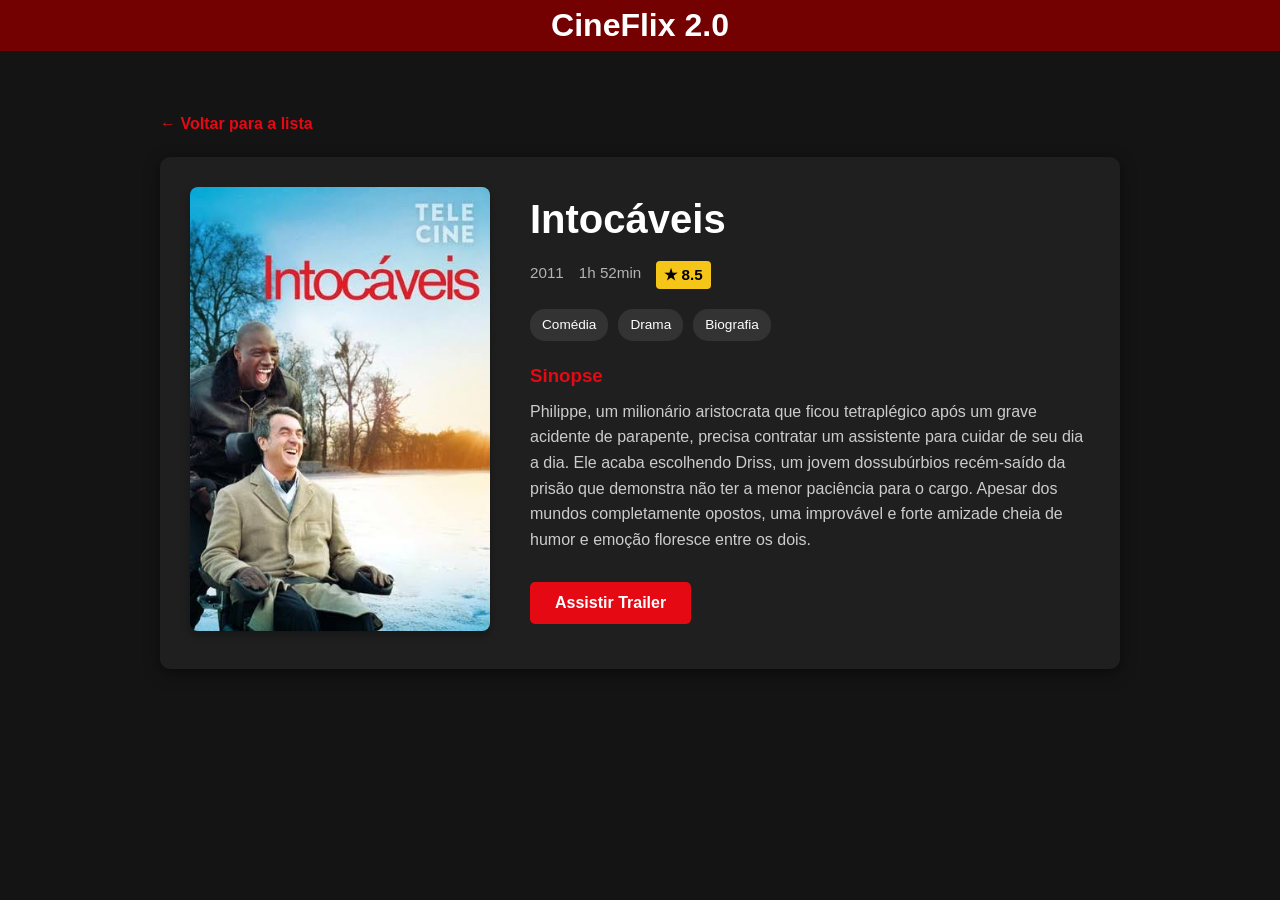
<file: card1/index.html>
<!DOCTYPE html>
<html lang="en">
<head>
    <meta charset="UTF-8">
    <meta name="viewport" content="width=device-width, initial-scale=1.0">
    <title>Card1</title>
    <link rel="stylesheet" href="style.css">
</head>
<body>
    <header id="header">
      <h1>CineFlix 2.0</h1>
    </header>
    <div class="container">
        <a href="../home/index.html" class="btn-voltar">&larr; Voltar para a lista</a>

        <div class="filme-detalhes">
            <div class="filme-poster">
                <img src="../img/intocaveis.png" alt="Pôster do Filme">
            </div>

            <div class="filme-info">
    <h1>Intocáveis</h1>
    
    <div class="meta-info">
        <span>2011</span>
        <span>1h 52min</span>
        <span class="nota">★ 8.5</span>
    </div>

    <div class="generos">
        <span class="genero-tag">Comédia</span>
        <span class="genero-tag">Drama</span>
        <span class="genero-tag">Biografia</span>
    </div>

    <div class="sinopse">
        <h3>Sinopse</h3>
        <p>Philippe, um milionário aristocrata que ficou tetraplégico após um grave acidente de parapente, precisa contratar um assistente para cuidar de seu dia a dia. Ele acaba escolhendo Driss, um jovem dossubúrbios recém-saído da prisão que demonstra não ter a menor paciência para o cargo. Apesar dos mundos completamente opostos, uma improvável e forte amizade cheia de humor e emoção floresce entre os dois.</p>
    </div>

    <button class="btn-assistir">Assistir Trailer</button>
</div>
        </div>
    </div>
</body>
</html>
</file>
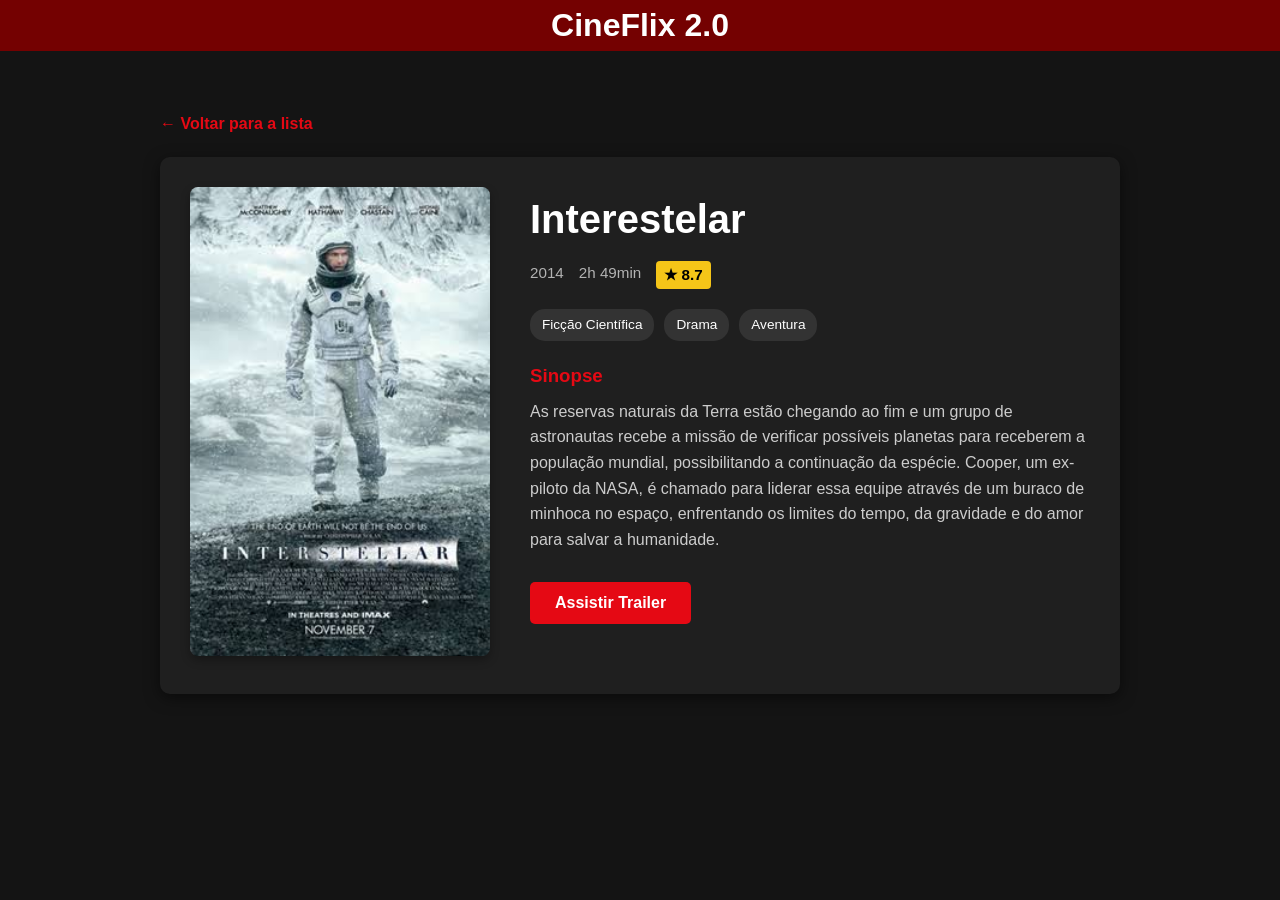
<file: card2/index.html>
<!DOCTYPE html>
<html lang="en">
<head>
    <meta charset="UTF-8">
    <meta name="viewport" content="width=device-width, initial-scale=1.0">
    <title>Card1</title>
    <link rel="stylesheet" href="style.css">
</head>
<body>
    <header id="header">
      <h1>CineFlix 2.0</h1>
    </header>
    <div class="container">
        <a href="../home/index.html" class="btn-voltar">&larr; Voltar para a lista</a>

        <div class="filme-detalhes">
            <div class="filme-poster">
                <img src="../img/interestelar.png" alt="Pôster do Filme">
            </div>

            <div class="filme-info">
    <h1>Interestelar</h1>
    
    <div class="meta-info">
        <span>2014</span>
        <span>2h 49min</span>
        <span class="nota">★ 8.7</span>
    </div>

    <div class="generos">
        <span class="genero-tag">Ficção Científica</span>
        <span class="genero-tag">Drama</span>
        <span class="genero-tag">Aventura</span>
    </div>

    <div class="sinopse">
        <h3>Sinopse</h3>
        <p>As reservas naturais da Terra estão chegando ao fim e um grupo de astronautas recebe a missão de verificar possíveis planetas para receberem a população mundial, possibilitando a continuação da espécie. Cooper, um ex-piloto da NASA, é chamado para liderar essa equipe através de um buraco de minhoca no espaço, enfrentando os limites do tempo, da gravidade e do amor para salvar a humanidade.</p>
    </div>

    <button class="btn-assistir">Assistir Trailer</button>
</div>
        </div>
    </div>
</body>
</html>
</file>
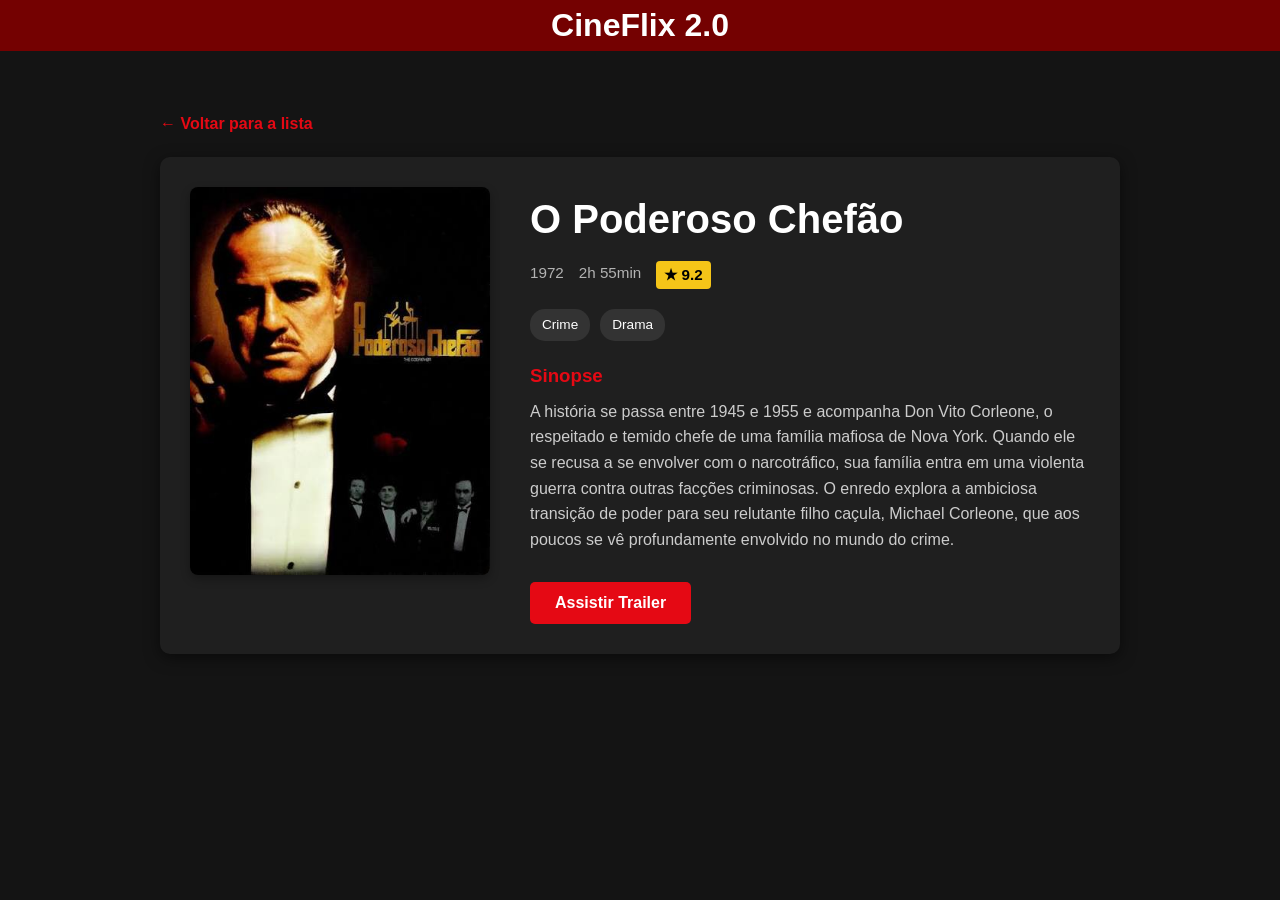
<file: card3/index.html>
<!DOCTYPE html>
<html lang="en">
<head>
    <meta charset="UTF-8">
    <meta name="viewport" content="width=device-width, initial-scale=1.0">
    <title>Card1</title>
    <link rel="stylesheet" href="style.css">
</head>
<body>
    <header id="header">
      <h1>CineFlix 2.0</h1>
    </header>
    <div class="container">
        <a href="../home/index.html" class="btn-voltar">&larr; Voltar para a lista</a>

        <div class="filme-detalhes">
            <div class="filme-poster">
                <img src="../img/poderoso-chefao.png" alt="Pôster do Filme">
            </div>

            <div class="filme-info">
    <h1>O Poderoso Chefão</h1>
    
    <div class="meta-info">
        <span>1972</span>
        <span>2h 55min</span>
        <span class="nota">★ 9.2</span>
    </div>

    <div class="generos">
        <span class="genero-tag">Crime</span>
        <span class="genero-tag">Drama</span>
    </div>

    <div class="sinopse">
        <h3>Sinopse</h3>
        <p>A história se passa entre 1945 e 1955 e acompanha Don Vito Corleone, o respeitado e temido chefe de uma família mafiosa de Nova York. Quando ele se recusa a se envolver com o narcotráfico, sua família entra em uma violenta guerra contra outras facções criminosas. O enredo explora a ambiciosa transição de poder para seu relutante filho caçula, Michael Corleone, que aos poucos se vê profundamente envolvido no mundo do crime.</p>
    </div>

    <button class="btn-assistir">Assistir Trailer</button>
</div>
        </div>
    </div>
</body>
</html>
</file>
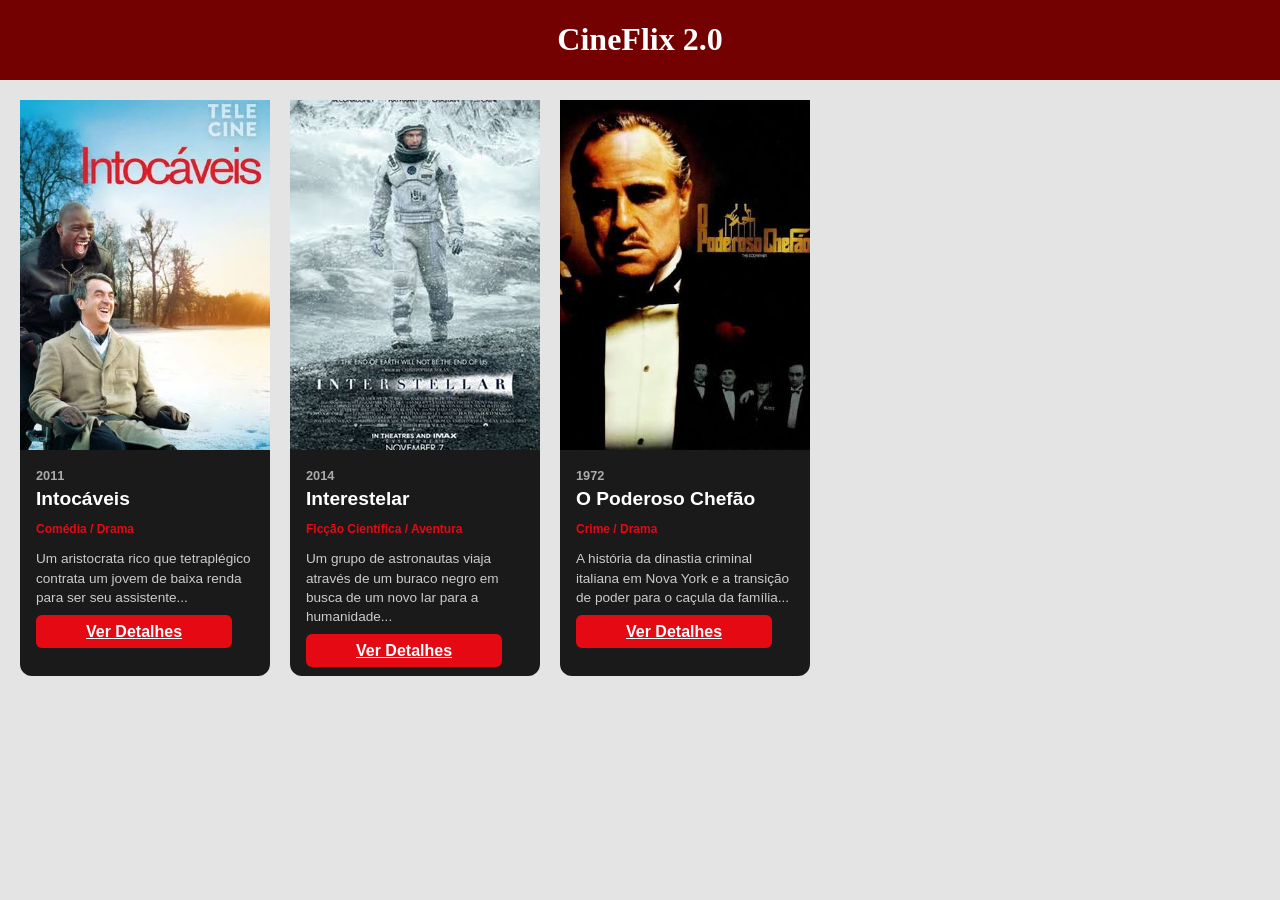
<file: home/index.html>
<!DOCTYPE html>
<html lang="en">
  <head>
    <meta charset="UTF-8" />
    <meta name="viewport" content="width=device-width, initial-scale=1.0" />
    <title>Home</title>
    <link rel="stylesheet" href="style.css" />
  </head>
  <body>
    <header id="header">
      <h1>CineFlix 2.0</h1>
    </header>

    <div class="cards">
      <div class="card">
        <img src="../img/intocaveis.png" alt="Pôster do filme Intocáveis" />
        <div class="card-content">
          <span class="ano">2011</span>
          <h1>Intocáveis</h1>
          <p class="genero">Comédia / Drama</p>
          <p class="sinopse">
            Um aristocrata rico que tetraplégico contrata um jovem de baixa
            renda para ser seu assistente...
          </p>
          <a class="btn-assistir" href="../card1/index.html">Ver Detalhes</a>
        </div>
      </div>

      <div class="card">
    <img src="../img/interestelar.png" alt="Pôster do filme Interestelar" />
    <div class="card-content">
      <span class="ano">2014</span>
      <h1>Interestelar</h1>
      <p class="genero">Ficção Científica / Aventura</p>
      <p class="sinopse">
        Um grupo de astronautas viaja através de um buraco negro em busca de um novo lar para a humanidade...
      </p>
      <a class="btn-assistir" href="../card2/index.html">Ver Detalhes</a>
    </div>
</div>

<div class="card">
    <img src="../img/poderoso-chefao.png" alt="Pôster do filme O Poderoso Chefão" />
    <div class="card-content">
      <span class="ano">1972</span>
      <h1>O Poderoso Chefão</h1>
      <p class="genero">Crime / Drama</p>
      <p class="sinopse">
        A história da dinastia criminal italiana em Nova York e a transição de poder para o caçula da família...
      </p>
      <a class="btn-assistir" href="../card3/index.html">Ver Detalhes</a>
    </div>
</div>
    </div>
  </body>
</html>
</file>
<file: card1/style.css>
#header {
  display: flex;
  align-items: center;
  justify-content: center;
  background-color: rgb(116, 1, 1);
  color: white;
}

* {
  margin: 0;
  padding: 0;
  box-sizing: border-box;
  font-family: "Segoe UI", Tahoma, Geneva, Verdana, sans-serif;
}

body {
  background-color: #141414;
  color: #ffffff;
  line-height: 1.6;
}

.container {
  max-width: 1000px;
  margin: 40px auto;
  padding: 20px;
}

.btn-voltar {
  display: inline-block;
  margin-bottom: 20px;
  color: #e50914;
  text-decoration: none;
  font-weight: bold;
  transition: color 0.3s;
}

.btn-voltar:hover {
  color: #ff1e1e;
}

.filme-detalhes {
  display: grid;
  grid-template-columns: 300px 1fr;
  gap: 40px;
  background-color: #1f1f1f;
  padding: 30px;
  border-radius: 10px;
  box-shadow: 0 4px 15px rgba(0, 0, 0, 0.5);
}

.filme-poster img {
  width: 100%;
  border-radius: 8px;
  box-shadow: 0 4px 10px rgba(0, 0, 0, 0.3);
}

.filme-info h1 {
  font-size: 2.5rem;
  margin-bottom: 10px;
}

.meta-info {
  display: flex;
  gap: 15px;
  margin-bottom: 20px;
  font-size: 0.95rem;
  color: #b3b3b3;
}

.nota {
  background-color: #f5c518;
  color: #000;
  padding: 2px 8px;
  border-radius: 4px;
  font-weight: bold;
}

.generos {
  display: flex;
  gap: 10px;
  margin-bottom: 20px;
}

.genero-tag {
  background-color: #333;
  padding: 5px 12px;
  border-radius: 15px;
  font-size: 0.85rem;
}

.sinopse {
  margin-bottom: 30px;
}

.sinopse h3 {
  margin-bottom: 8px;
  color: #e50914;
}

.sinopse p {
  color: #cccccc;
  font-size: 1rem;
}

.btn-assistir {
  background-color: #e50914;
  color: white;
  border: none;
  padding: 12px 25px;
  font-size: 1rem;
  font-weight: bold;
  border-radius: 5px;
  cursor: pointer;
  transition: background 0.3s;
}

.btn-assistir:hover {
  background-color: #b20710;
}
</file>
<file: card2/style.css>
#header {
  display: flex;
  align-items: center;
  justify-content: center;
  background-color: rgb(116, 1, 1);
  color: white;
}

* {
  margin: 0;
  padding: 0;
  box-sizing: border-box;
  font-family: "Segoe UI", Tahoma, Geneva, Verdana, sans-serif;
}

body {
  background-color: #141414;
  color: #ffffff;
  line-height: 1.6;
}

.container {
  max-width: 1000px;
  margin: 40px auto;
  padding: 20px;
}

.btn-voltar {
  display: inline-block;
  margin-bottom: 20px;
  color: #e50914;
  text-decoration: none;
  font-weight: bold;
  transition: color 0.3s;
}

.btn-voltar:hover {
  color: #ff1e1e;
}

.filme-detalhes {
  display: grid;
  grid-template-columns: 300px 1fr;
  gap: 40px;
  background-color: #1f1f1f;
  padding: 30px;
  border-radius: 10px;
  box-shadow: 0 4px 15px rgba(0, 0, 0, 0.5);
}

.filme-poster img {
  width: 100%;
  border-radius: 8px;
  box-shadow: 0 4px 10px rgba(0, 0, 0, 0.3);
}

.filme-info h1 {
  font-size: 2.5rem;
  margin-bottom: 10px;
}

.meta-info {
  display: flex;
  gap: 15px;
  margin-bottom: 20px;
  font-size: 0.95rem;
  color: #b3b3b3;
}

.nota {
  background-color: #f5c518;
  color: #000;
  padding: 2px 8px;
  border-radius: 4px;
  font-weight: bold;
}

.generos {
  display: flex;
  gap: 10px;
  margin-bottom: 20px;
}

.genero-tag {
  background-color: #333;
  padding: 5px 12px;
  border-radius: 15px;
  font-size: 0.85rem;
}

.sinopse {
  margin-bottom: 30px;
}

.sinopse h3 {
  margin-bottom: 8px;
  color: #e50914;
}

.sinopse p {
  color: #cccccc;
  font-size: 1rem;
}

.btn-assistir {
  background-color: #e50914;
  color: white;
  border: none;
  padding: 12px 25px;
  font-size: 1rem;
  font-weight: bold;
  border-radius: 5px;
  cursor: pointer;
  transition: background 0.3s;
}

.btn-assistir:hover {
  background-color: #b20710;
}
</file>
<file: card3/style.css>
#header {
  display: flex;
  align-items: center;
  justify-content: center;
  background-color: rgb(116, 1, 1);
  color: white;
}

* {
  margin: 0;
  padding: 0;
  box-sizing: border-box;
  font-family: "Segoe UI", Tahoma, Geneva, Verdana, sans-serif;
}

body {
  background-color: #141414;
  color: #ffffff;
  line-height: 1.6;
}

.container {
  max-width: 1000px;
  margin: 40px auto;
  padding: 20px;
}

.btn-voltar {
  display: inline-block;
  margin-bottom: 20px;
  color: #e50914;
  text-decoration: none;
  font-weight: bold;
  transition: color 0.3s;
}

.btn-voltar:hover {
  color: #ff1e1e;
}

.filme-detalhes {
  display: grid;
  grid-template-columns: 300px 1fr;
  gap: 40px;
  background-color: #1f1f1f;
  padding: 30px;
  border-radius: 10px;
  box-shadow: 0 4px 15px rgba(0, 0, 0, 0.5);
}

.filme-poster img {
  width: 100%;
  border-radius: 8px;
  box-shadow: 0 4px 10px rgba(0, 0, 0, 0.3);
}

.filme-info h1 {
  font-size: 2.5rem;
  margin-bottom: 10px;
}

.meta-info {
  display: flex;
  gap: 15px;
  margin-bottom: 20px;
  font-size: 0.95rem;
  color: #b3b3b3;
}

.nota {
  background-color: #f5c518;
  color: #000;
  padding: 2px 8px;
  border-radius: 4px;
  font-weight: bold;
}

.generos {
  display: flex;
  gap: 10px;
  margin-bottom: 20px;
}

.genero-tag {
  background-color: #333;
  padding: 5px 12px;
  border-radius: 15px;
  font-size: 0.85rem;
}

.sinopse {
  margin-bottom: 30px;
}

.sinopse h3 {
  margin-bottom: 8px;
  color: #e50914;
}

.sinopse p {
  color: #cccccc;
  font-size: 1rem;
}

.btn-assistir {
  background-color: #e50914;
  color: white;
  border: none;
  padding: 12px 25px;
  font-size: 1rem;
  font-weight: bold;
  border-radius: 5px;
  cursor: pointer;
  transition: background 0.3s;
}

.btn-assistir:hover {
  background-color: #b20710;
}
</file>
<file: home/style.css>
body{
    background-color: rgb(228, 228, 228);
    margin: 0;
    padding: 0;
}

#header{
display: flex;
align-items: center;
justify-content: center;
background-color: rgb(116, 1, 1);
color: white;
}

.cards{
    display: flex;
    gap: 20px;
    margin-top: 20px;
    margin-left: 20px;
    border: 2px black;
}

.card {
    width: 250px;
    background-color: #1a1a1a;
    border-radius: 12px;
    font-family: 'Segoe UI', Tahoma, Geneva, Verdana, sans-serif;
    color: #fff;
}

.card img {
    width: 100%;
    height: 350px;
    object-fit: cover;
    display: block;
}

.card-content {
    padding: 16px;
}

.ano {
    font-size: 0.8rem;
    color: #aaa;
    font-weight: 600;
}

.card h1 {
    font-size: 1.2rem;
    margin: 4px 0 8px 0;
    color: #fff;
}

.genero {
    font-size: 0.75rem;
    color: #e50914;
    margin-bottom: 8px;
    font-weight: bold;
}

.sinopse {
    font-size: 0.85rem;
    color: #ccc;
    line-height: 1.4;
    margin-bottom: 16px;
}

.btn-assistir {
    padding: 8px 50px 8px 50px;
    background-color: #e50914;
    color: white;
    border: none;
    border-radius: 6px;
    font-weight: bold;
}
</file>
